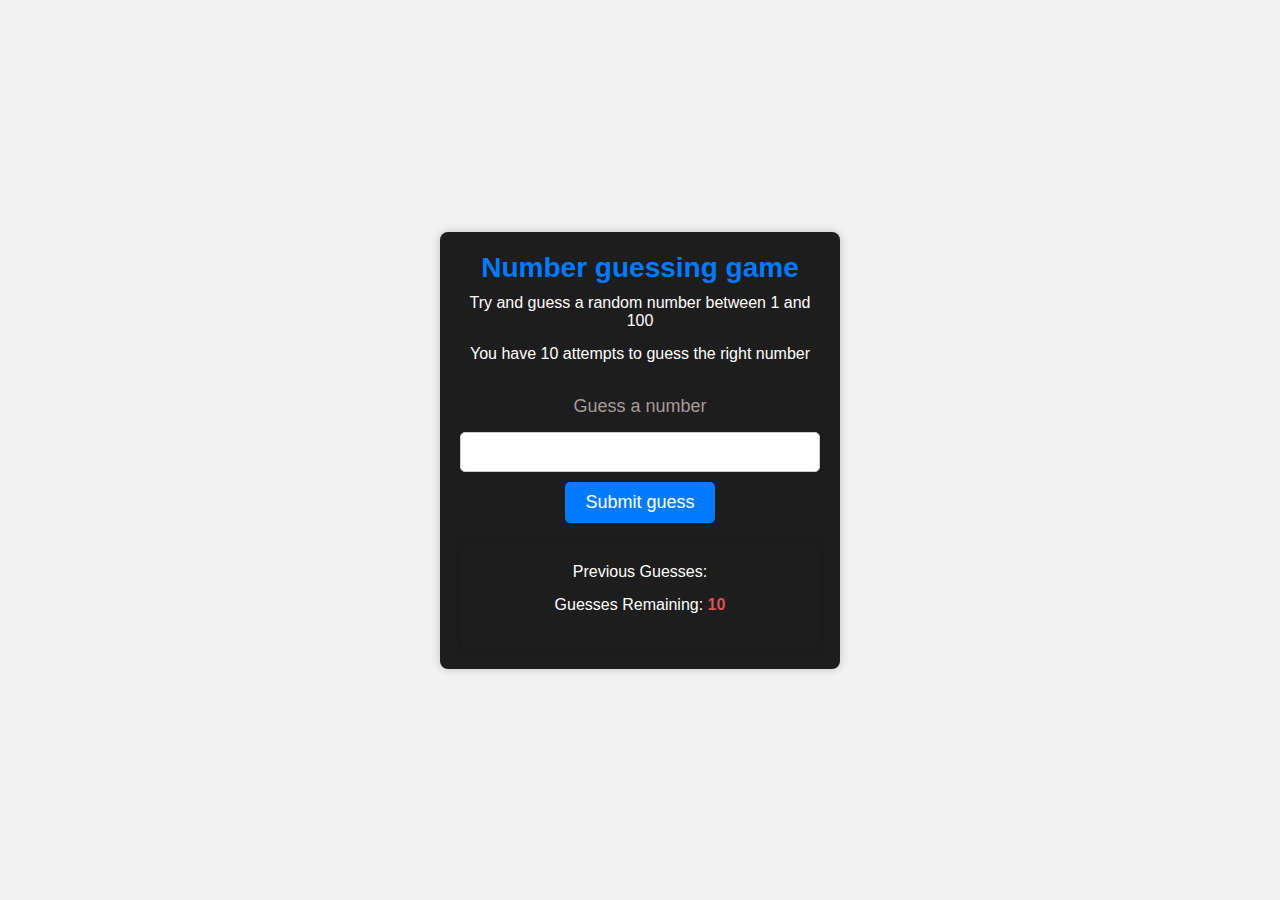
<file: 04-GuessTheNumber/index.html>
<!DOCTYPE html>
<html lang="en">
<head>
    <meta charset="UTF-8">
    <meta name="viewport" content="width=device-width, initial-scale=1.0">
    <title>Number Guessing Game</title>
    <link rel="stylesheet" href="style.css">
</head>
<body>
   <div>
    <h1>Number guessing game</h1>
    <p>Try and guess a random number between 1 and 100</p>
    <p>You have 10 attempts to guess the right number</p>
   </br>
   <form class="form">
    <label for="guessField" id="guess">Guess a number</label>
    <input type="text" id="guessField" class="guessField" />
    <input type="submit" id="sub" value="Submit guess" class="guessSubmit" />
   </form>
   <div class="resultPara">
    <p>Previous Guesses: <span class="guesses"></span></p>
    <p>Guesses Remaining: <span class="lastResult">10</span><p>
    <p class="lowOrHi"></p>
   </div>
   </div> 
   <script src="index.js"></script>
</body>
</html>
</file>
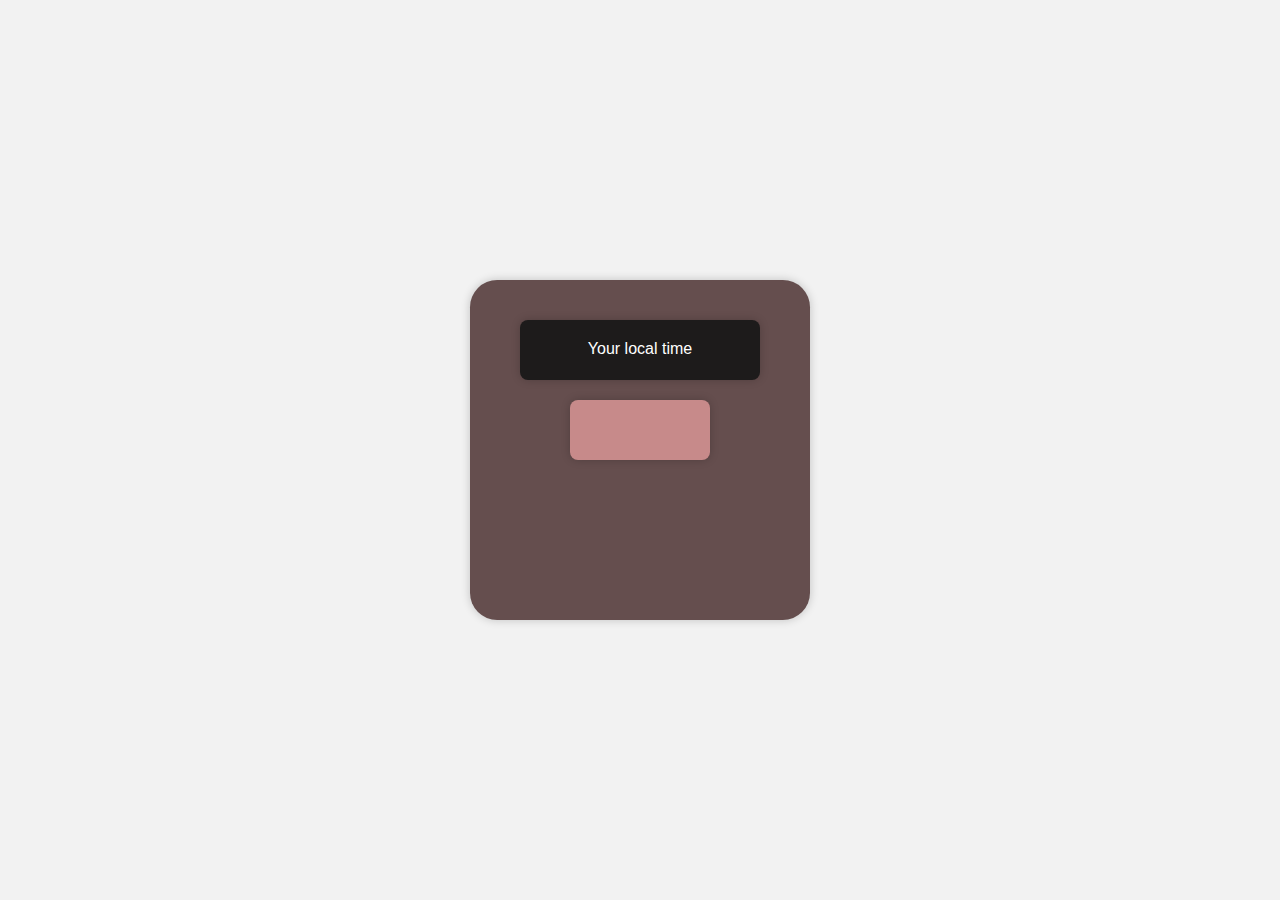
<file: 3-DigitalClock/index.html>
<!DOCTYPE html>
<html lang="en">
<head>
    <meta charset="UTF-8">
    <meta name="viewport" content="width=device-width, initial-scale=1.0">
    <link rel="stylesheet" href="style.css" />
    <title>Digital Clock</title>
</head>
<body>
    <div class="center">
        <div class="banner">Your local time</div>
        <div id="clock"></div>
    </div>
    <script src="script.js"></script>
</body>
</html>
</file>
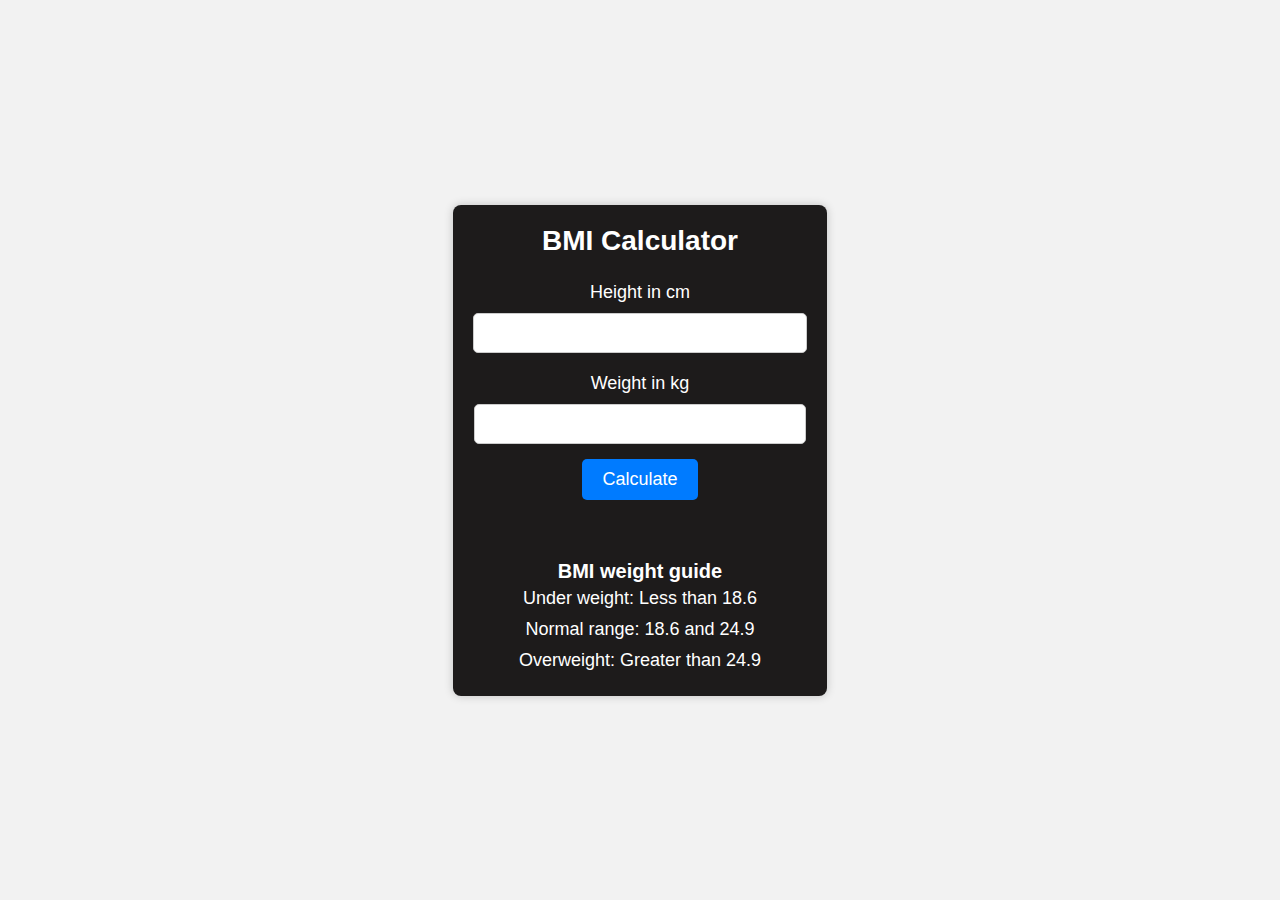
<file: BMICalculator/index.html>
<!DOCTYPE html>
<html lang="en">
<head>
    <meta charset="UTF-8">
    <meta name="viewport" content="width=device-width, initial-scale=1.0">
    <link rel="stylesheet" href="style.css" />
    <title>BMI Calculator</title>
</head>
<body>
    <div class="container">
        <h1>BMI Calculator</h1>
        <form>
            <p><label>Height in cm <input type="text" id="height" /></label></p>
            <p><label>Weight in kg <input type="text" id="weight" /></label></p>
            <button id="btn">Calculate</button>
            
            <div id="result"></div>
            <div id="validate"></div>
            <div id="weight-guide"></div>
            <h3>BMI weight guide</h3>
            <p id="under">Under weight: Less than 18.6</p>
            <p id="normal">Normal range: 18.6 and 24.9</p>
            <p id="over">Overweight: Greater than 24.9</p>
        </form>
    </div>
</body>
<script src="bmiCalculator.js"></script>
</html>
</file>
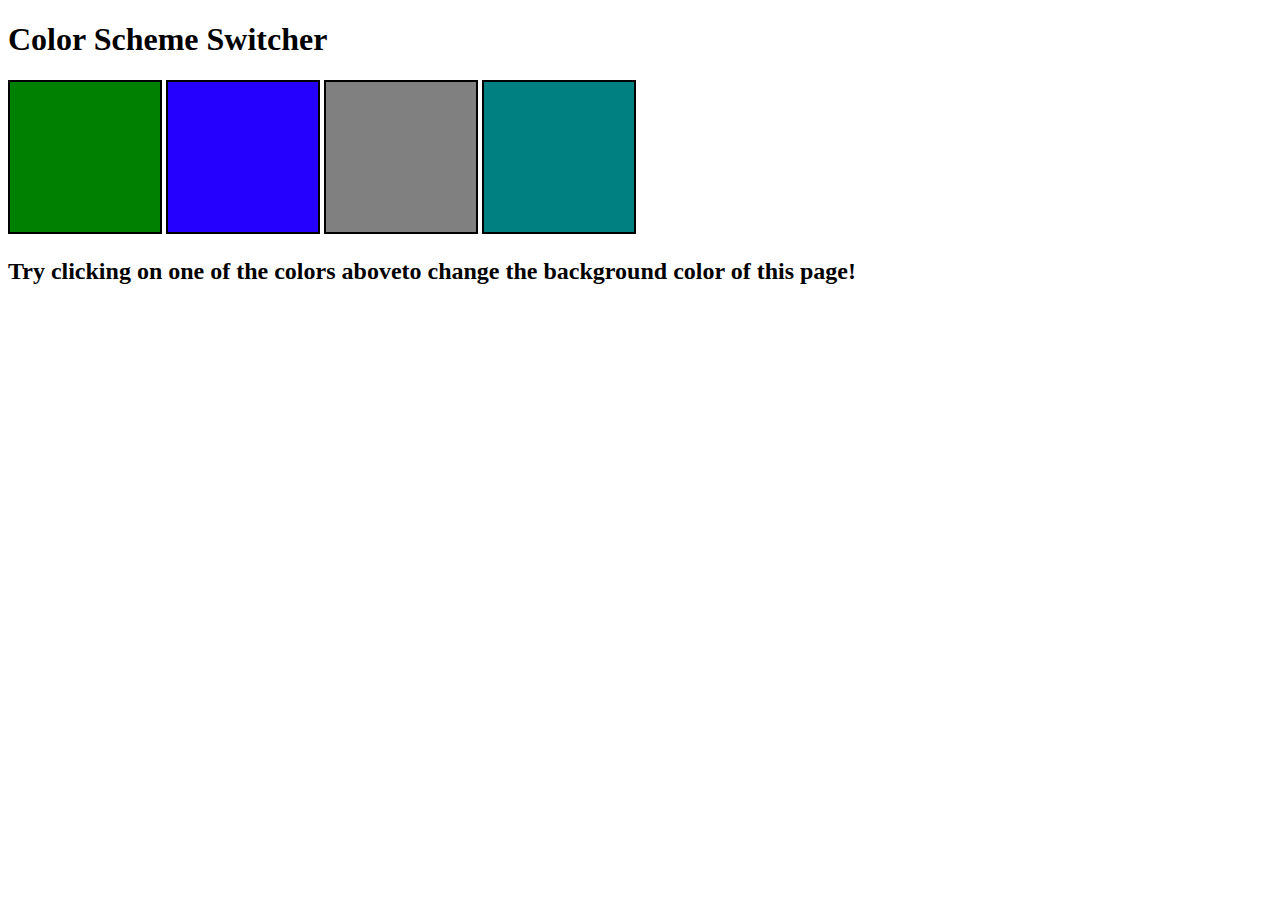
<file: colorChangerDomProject/index.html>
<!DOCTYPE html>
<html lang="en">
<head>
    <meta charset="UTF-8">
    <meta name="viewport" content="width=device-width, initial-scale=1.0">
    <link rel="stylesheet" href="style.css" />
    <title>Theme Changer</title>
    
</head>
<body>
    <div class="canvas">
        <h1>Color Scheme Switcher</h1>
        <span class="button" id="green" ></span>
        <span class="button" id="blue"></span>
        <span class="button" id="grey"></span>
        <span class="button" id="teal"></span>
        <h2>Try clicking on one of the colors above<span>to change the background color of this page!</span>
        </h2>
    </div>
    <script src="colorChanger.js"></script>
</body>
</html>
</file>
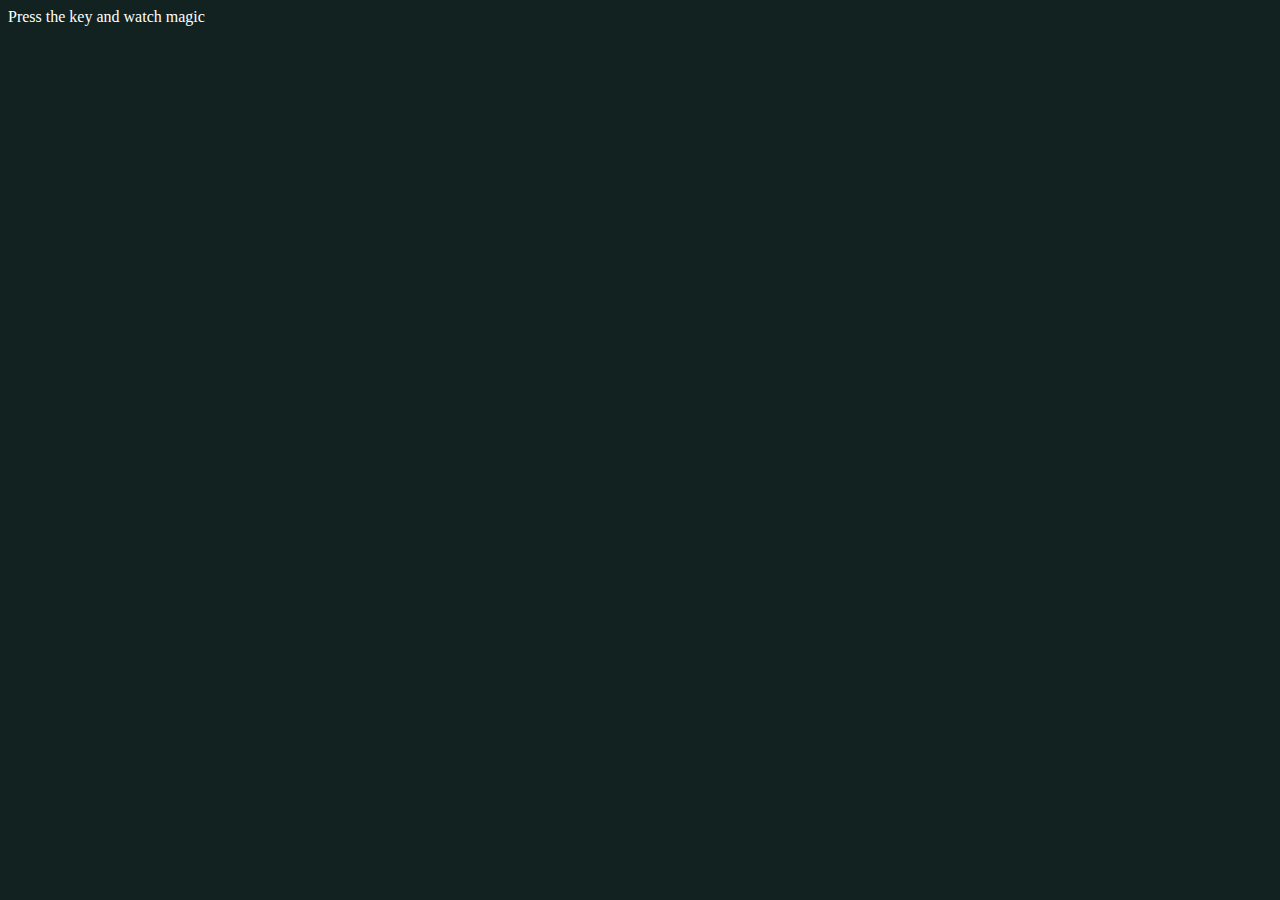
<file: keyboard-project/index.html>
<!DOCTYPE html>
<html lang="en">
<head>
    <meta charset="UTF-8">
    <meta name="viewport" content="width=device-width, initial-scale=1.0">
    <title>Keyboard Magic</title>
</head>
<body style="background-color: #112220; color: white">
    <div class="project">
        <div id="insert">
          <div class="key">Press the key and watch magic</div>
        </div>
    </div>
</body>
<script src="script.js"></script>
</html>
</file>
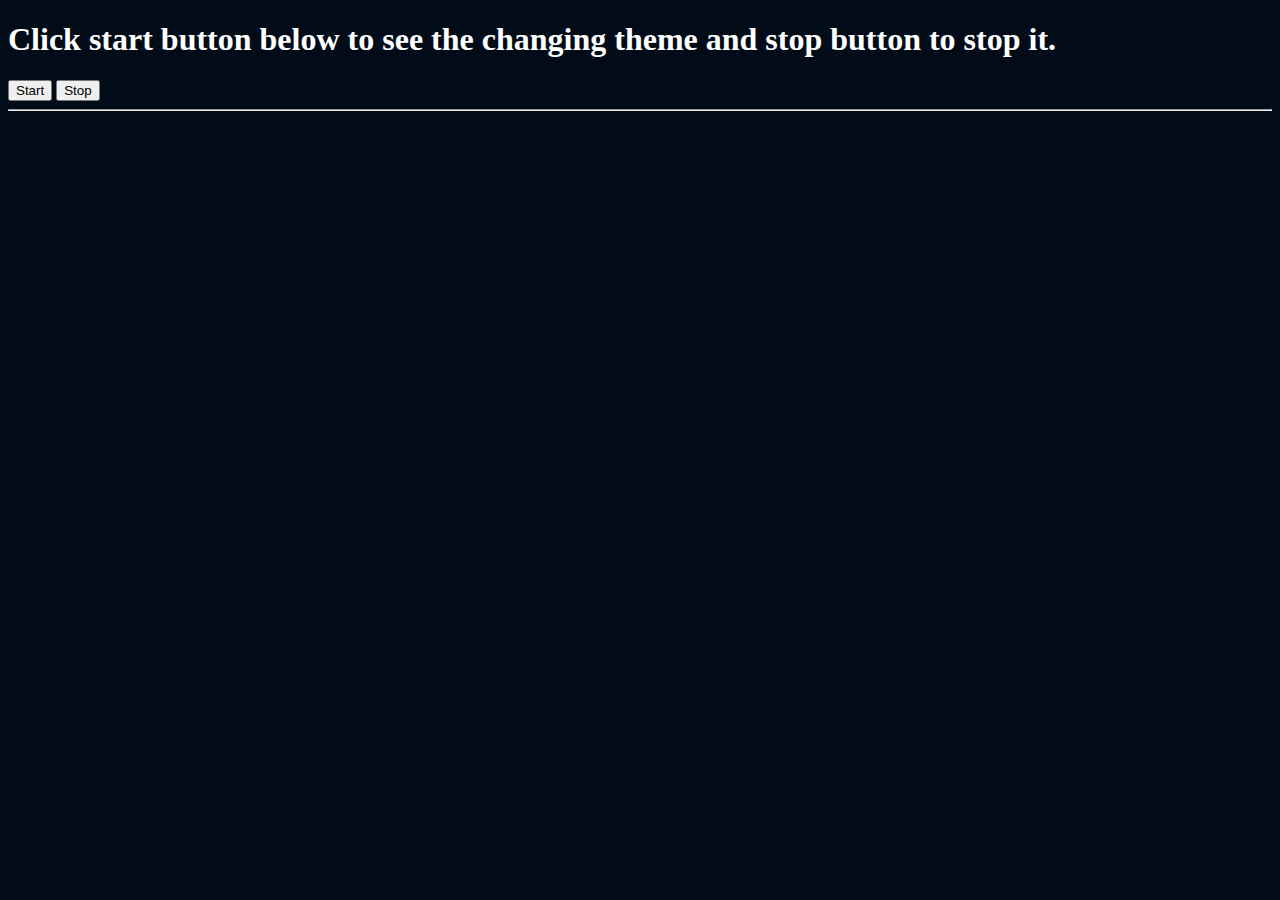
<file: randomTheme/index.html>
<!DOCTYPE html>
<html lang="en">
<head>
    <meta charset="UTF-8">
    <meta name="viewport" content="width=device-width, initial-scale=1.0">
    <title>Random Theme</title>
</head>
<body style="background-color: #020c18; color: white">
    <h1>Click start  button below to see the changing theme and stop button to stop it.</h1>
    <button id="start">Start</button>
    <button id="stop">Stop</button>
    <hr>
</body>
<script src="script.js"></script>
</html>
</file>
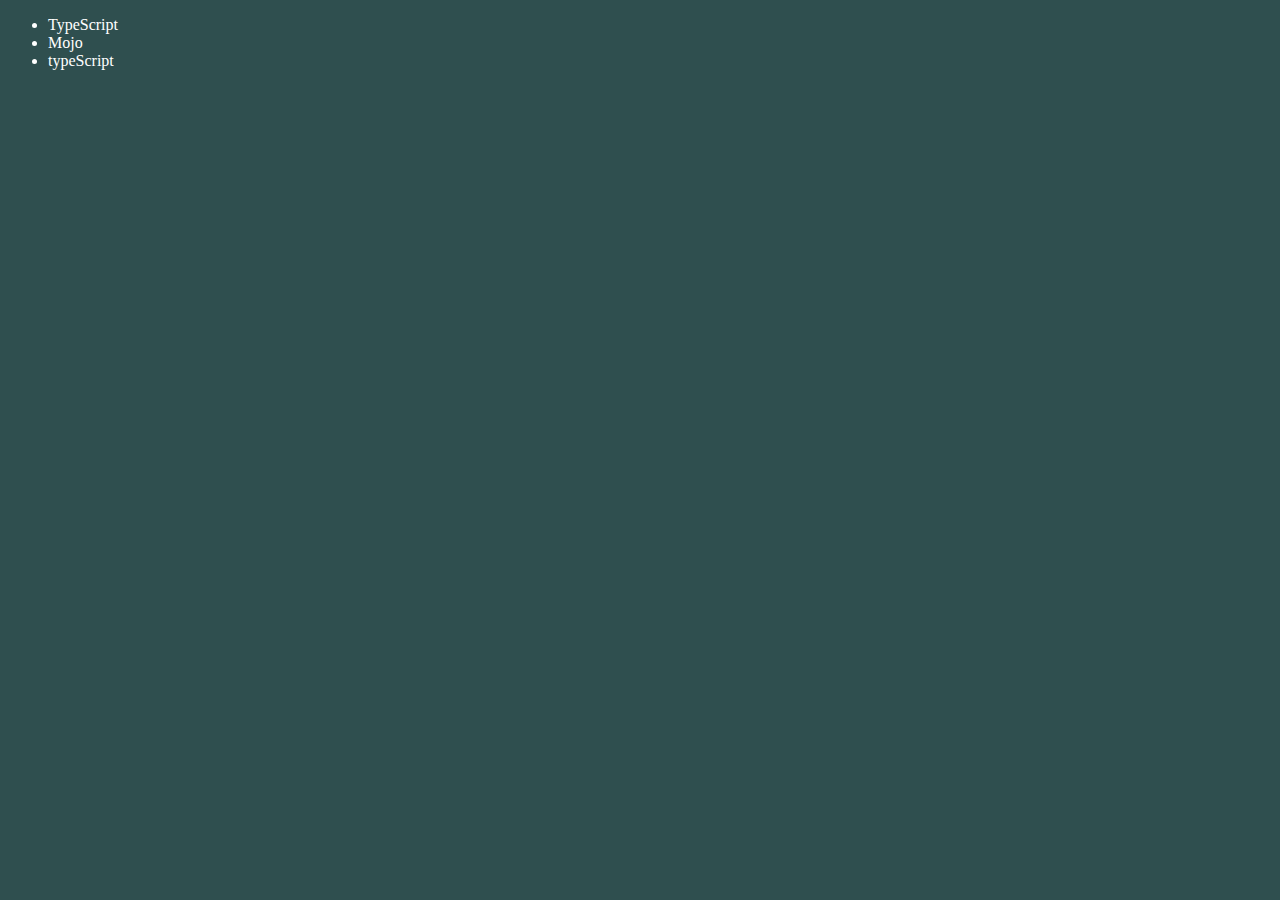
<file: 06_DOM/four.html>
<!DOCTYPE html>
<html lang="en">
<head>
    <meta charset="UTF-8">
    <meta name="viewport" content="width=device-width, initial-scale=1.0">
    <title>Document</title>
</head>
<body style="background-color: darkslategrey; color: white">
    <ul class="language">
        <li>Javascript</li>
    </ul>
</body>
<script>
function addLanguage(addLang) {
   const li = document.createElement('li')
   li.innerHTML = `${addLang}`
   document.querySelector('.language').appendChild(li)
}
addLanguage('python')
addLanguage('typeScript')

function addOptiLang(addLang){
    const li = document.createElement('li')
    li.appendChild(document.createTextNode(addLang))
    document.querySelector('.language').appendChild(li)
}
addOptiLang('golang')

// Edit
const secondLang = document.querySelector('li:nth-child(2)')
// secondLang.innerHTML = 'Mojo'
const newLi = document.createElement('li')
newLi.textContent = 'Mojo'
secondLang.replaceWith(newLi)

// Edit
const firstLang = document.querySelector('li:first-child')
firstLang.outerHTML = '<li>TypeScript</li>'

// remove
const lastLang = document.querySelector('li:last-child')
lastLang.remove()
</script>
</html>
</file>
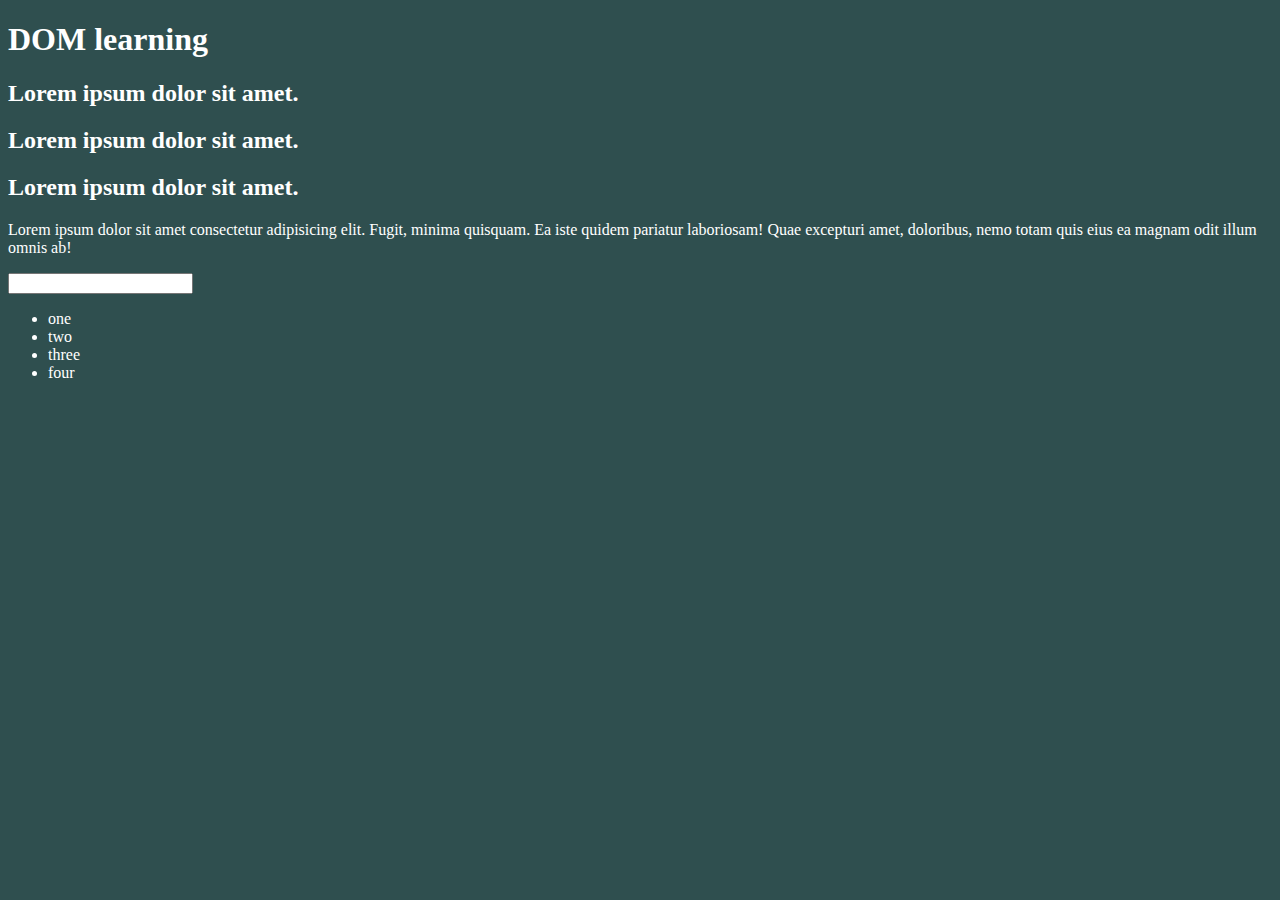
<file: 06_DOM/one.html>
<!DOCTYPE html>
<html lang="en">
<head>
    <meta charset="UTF-8">
    <meta name="viewport" content="width=device-width, initial-scale=1.0">
    <title>DOM Learning</title>
    <style>
        .bg-black{
            background-color: darkslategray;
            color: #ffffff;
        }
    </style>
</head>
<body class="bg-black">
   <div >
       <h1 id="title" class="'heading">DOM learning <span style="display: none;">Text content</span></h1>
       <h2>Lorem ipsum dolor sit amet.</h2>
       <h2>Lorem ipsum dolor sit amet.</h2>
       <h2>Lorem ipsum dolor sit amet.</h2>
       <p>Lorem ipsum dolor sit amet consectetur adipisicing elit. Fugit, minima quisquam. Ea iste quidem pariatur laboriosam! Quae excepturi amet, doloribus, nemo totam quis eius ea magnam odit illum omnis ab!</p>
       <input type=" password" name="" id="">

       <ul>
        <li class="list">one</li >
        <li class="list">two</li >
        <li class="list">three</li >
        <li class="list">four</li >
       </ul>
   </div> 
</body>
</html>
</file>
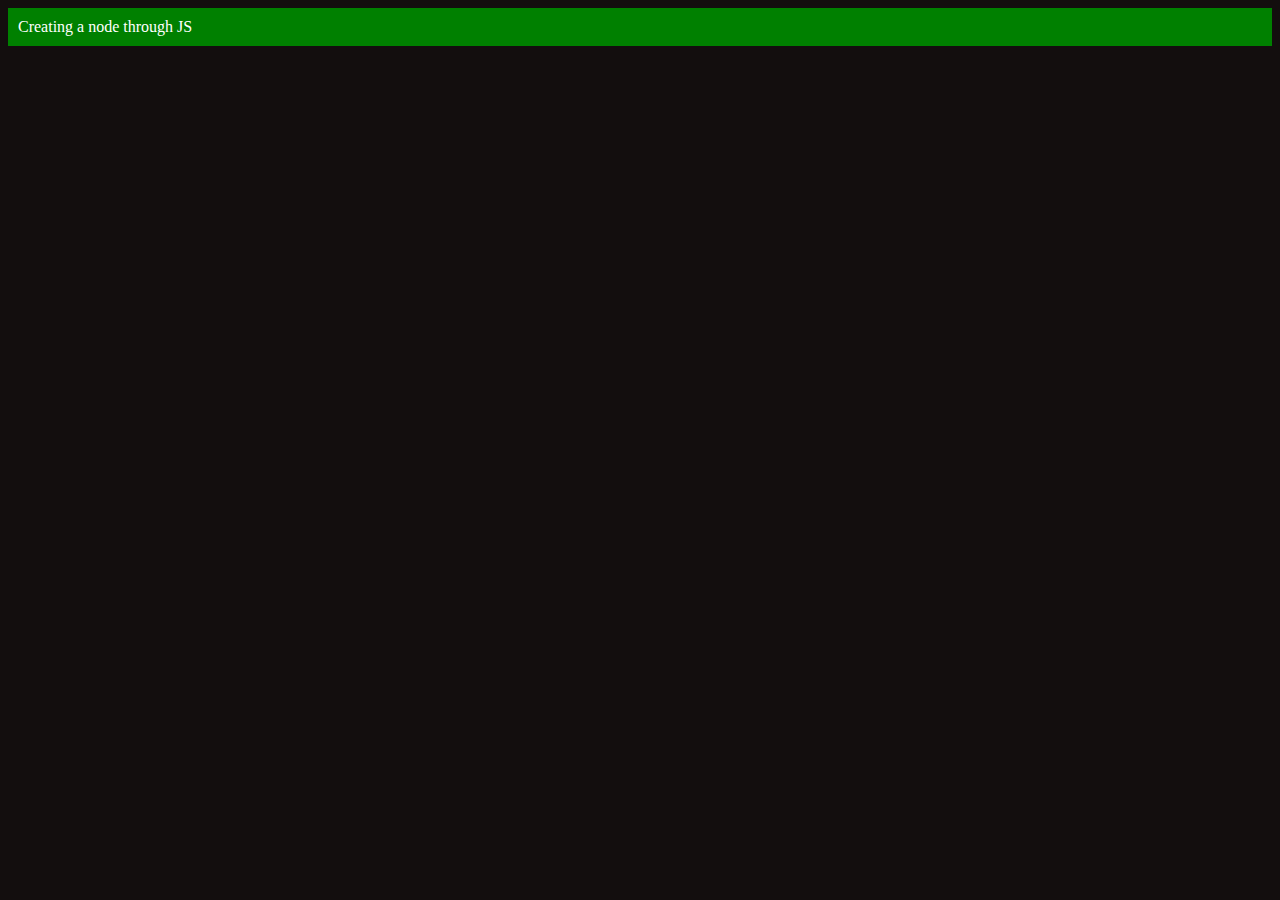
<file: 06_DOM/three.html>
<!DOCTYPE html>
<html lang="en">
<head>
    <meta charset="UTF-8">
    <meta name="viewport" content="width=device-width, initial-scale=1.0">
    <title>Create Nodes</title>
</head>
<body style="background-color: #130e0e; color: #fff">
    
</body>
<script>
    const div = document.createElement('div')
    console.log(div);
    div.className = 'main'
    div.id = Math.round( Math.random() * 10 + 1)
    div.setAttribute('title', 'generated title')
    div.style.backgroundColor = 'green'
    div.style.padding = '10px'
    // div.innerText = 'Chai aur code'
    const addText = document.createTextNode('Creating a node through JS')

    div.appendChild(addText)

    document.body.appendChild(div)
</script>
</html>
</file>
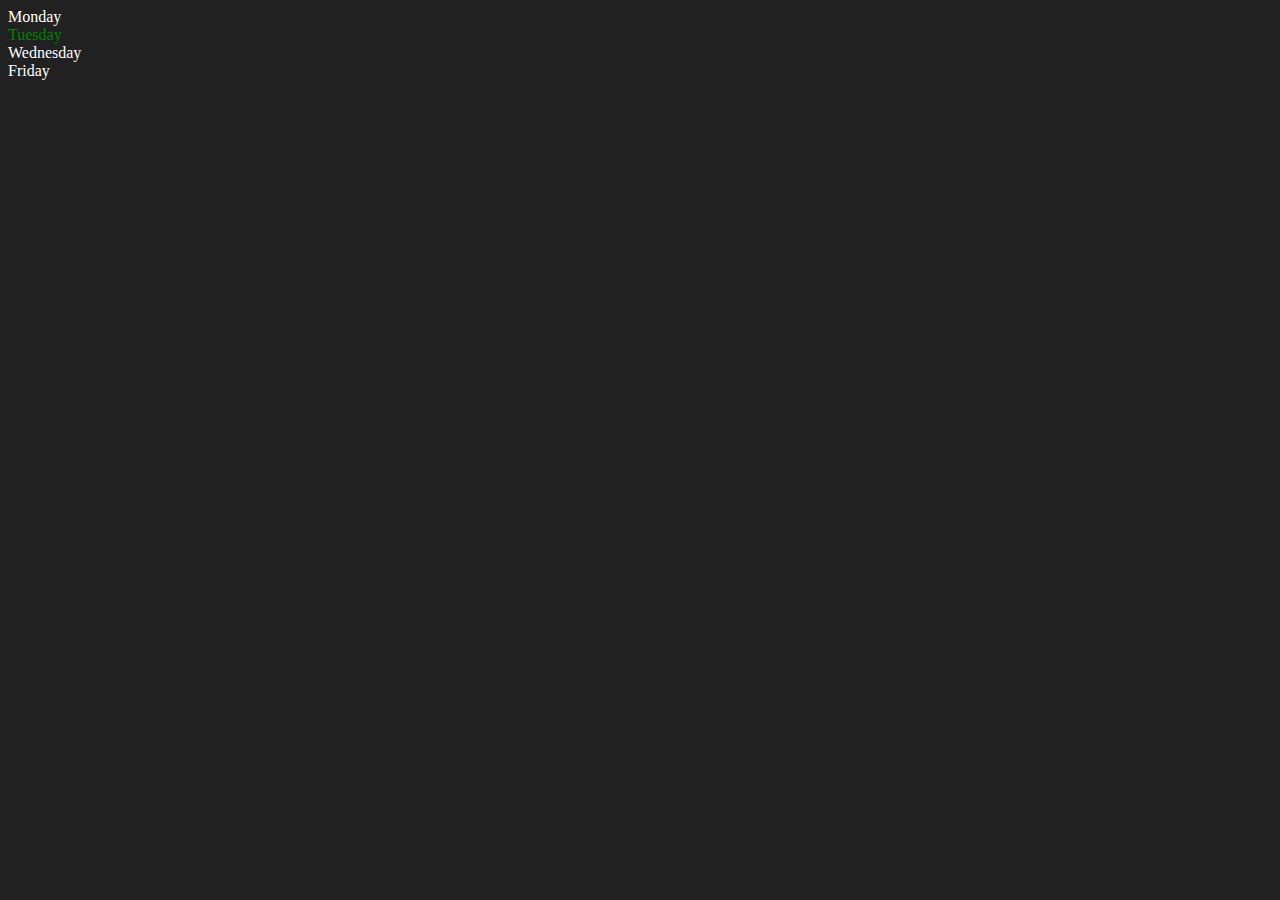
<file: 06_DOM/two.html>
<!DOCTYPE html>
<html lang="en">
<head>
    <meta charset="UTF-8">
    <meta name="viewport" content="width=device-width, initial-scale=1.0">
    <title>DOM Fresher</title>
</head>
<body style="background-color: #212121; color: white">
    <div class="parent">
        <div class="day">Monday</div>
        <div class="day">Tuesday</div>
        <div class="day">Wednesday</div>
        <div class="day">Friday</div>
    </div>
</body>
<script>
    const parent = document.querySelector('.parent')
    // console.log(parent);
    // console.log(parent.children[2].innerHTML);

    // for (let i = 0; i < parent.children.length; i++) {
    //     console.log(parent.children[i].innerHTML);
        
    // }
    parent.children[1].style.color = 'green'
    // console.log(parent.firstElementChild);
    // console.log(parent.lastElementChild);

    const dayOne = document.querySelector('.day')
    // console.log(dayOne);
    // console.log(dayOne.parentElement); 
    // console.log(dayOne.nextElementSibling);

    console.log('NODES:', parent.childNodes);
</script>
</html>
</file>
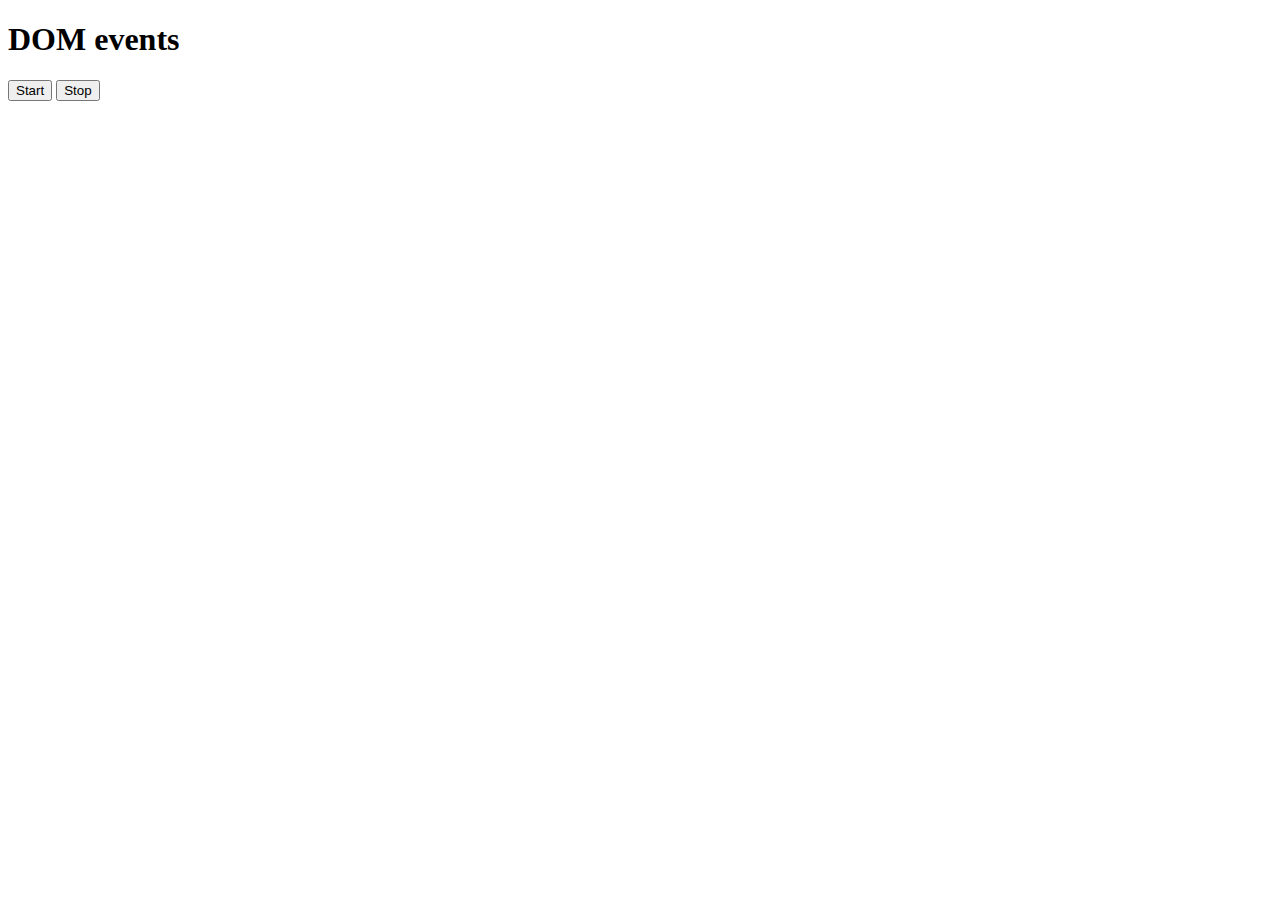
<file: 08_anotherevents/three.html>
<!DOCTYPE html>
<html lang="en">
<head>
    <meta charset="UTF-8">
    <meta name="viewport" content="width=device-width, initial-scale=1.0">
    <title>Document</title>
</head>
<body>
    <h1>DOM events</h1>
    <button id="start">Start</button>
    <button id="stop">Stop</button>
</body>
<script src="script.js"></script>
</html>
</file>
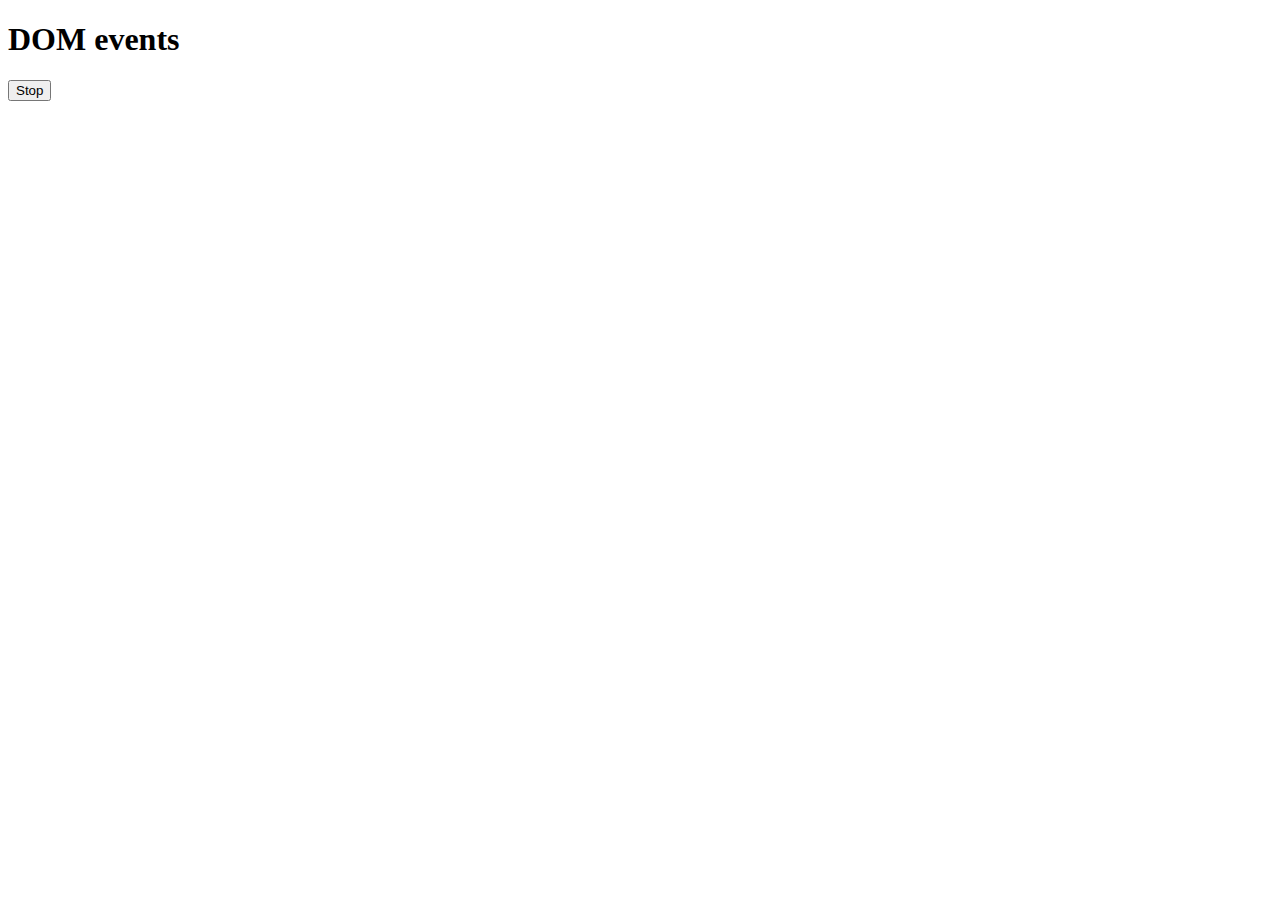
<file: 08_anotherevents/two.html>
<!DOCTYPE html>
<html lang="en">
<head>
    <meta charset="UTF-8">
    <meta name="viewport" content="width=device-width, initial-scale=1.0">
    <title>Document</title>
</head>
<body>
    <h1>DOM events</h1>
    <button id="stop">Stop</button>
</body>
<script src="script.js"></script>
</html>
</file>
<file: 3-DigitalClock/style.css>
body {
    font-family: Arial, sans-serif;
    background-color: #f2f2f2;
    display: flex;
    justify-content: center;
    align-items: center;
    height: 100vh;
    margin: 0;
  }

  .center {
    height: 300px;
    width: 300px;
    background-color: #654e4e;
    border-radius: 8%;
    box-shadow: 0 0 10px rgba(0, 0, 0, 0.2);
    padding: 20px;
    text-align: center;
    color: white;
  }

  .banner {
    
    margin:auto;
    margin-top: 20px;
      height: 20px;
      width:200px;
        background-color: #1d1b1b;
        border-radius: 8px;
        box-shadow: 0 0 10px rgba(0, 0, 0, 0.2);
        padding: 20px;
        text-align: center;
        color: white;
  }

  #clock {
    margin:auto;
    margin-top: 20px;
      height: 20px;
      width:100px;
        background-color: #c78a8a;
        border-radius: 8px;
        box-shadow: 0 0 10px rgba(0, 0, 0, 0.2);
        padding: 20px;
        text-align: center;
        color: white; 
  }
</file>
<file: colorChangerDomProject/style.css>
#green {
    display:inline-block;
    background-color: #008000;
    width: 150px;
    height: 150px;
    border: 2px solid #000000;

}
#blue {
    display:inline-block;
    background-color: #2600ff;
    width: 150px;
    height: 150px;
    border: 2px solid #000000;

}
#grey {
    display:inline-block;
    background-color: #808080;
    width: 150px;
    height: 150px;
    border: 2px solid #000000;
}
#teal {
    display:inline-block;
    background-color: #008080;
    width: 150px;
    height: 150px;
    border: 2px solid #000000;
}
</file>
<file: 04-GuessTheNumber/style.css>
/* Apply CSS Reset */
* {
    margin: 0;
    padding: 0;
    box-sizing: border-box;
  }
  
  /* Body Styles */
  body {
    font-family: Arial, sans-serif;
    background-color: #f2f2f2;
    display: flex;
    justify-content: center;
    align-items: center;
    height: 100vh;
    margin: 0;
  }
  
  /* Container Styles */
  div {
    background-color: #1d1d1d;
    border-radius: 8px;
    box-shadow: 0 0 10px rgba(0, 0, 0, 0.2);
    padding: 20px;
    text-align: center;
    max-width: 400px;
  }
  
  /* Heading Styles */
  h1 {
    font-size: 28px;
    margin-bottom: 10px;
    color: #007BFF;
  }
  
  /* Paragraph Styles */
  p {
    font-size: 16px;
    margin-bottom: 15px;
    color: #ffffff;
  }
  
  /* Form Styles */
  .form {
    display: flex;
    flex-direction: column;
    align-items: center;

  }
  
  /* Label Styles */
  label {
    font-size: 18px;
    margin-bottom: 5px;
    color: #a79a9a;
  }
  
  /* Input Styles */
  input[type="text"] {
    width: 100%;
    padding: 10px;
    margin: 10px 0;
    border: 1px solid #ccc;
    border-radius: 5px;
    font-size: 16px;
  }
  
  /* Button Styles */
  input[type="submit"] {
    background-color: #007BFF;
    color: #fff;
    border: none;
    border-radius: 5px;
    padding: 10px 20px;
    font-size: 18px;
    cursor: pointer;
    transition: background-color 0.3s;
  }
  
  input[type="submit"]:hover {
    background-color: #0056b3;
  }
  
  /* Result Paragraph Styles */
  .resultPara {
    margin-top: 20px;
    font-size: 18px;
  }
  
  /* Span Styles */
  span.guesses {
    font-weight: bold;
    color: #007BFF;
  }
  
  span.lastResult {
    font-weight: bold;
    color: #d9534f;
  }
</file>
<file: BMICalculator/style.css>
/* body {
    background: rgb(70, 67, 67);
    color: #f5f5f5;
}

.container {
    margin-top: 10%;
    margin-left: 50%;
    
}

#btn {
    margin-left: 10%;
    
} *//* Apply CSS Reset */
* {
    margin: 0;
    padding: 0;
    box-sizing: border-box;
  }
  
  /* Body Styles */
  body {
    font-family: Arial, sans-serif;
    background-color: #f2f2f2;
    display: flex;
    justify-content: center;
    align-items: center;
    height: 100vh;
    margin: 0;
  }
  
  /* Container Styles */
  .container {
    background-color: #1d1b1b;
    border-radius: 8px;
    box-shadow: 0 0 10px rgba(0, 0, 0, 0.2);
    padding: 20px;
    text-align: center;
    color: white;
  }
  
  /* Heading Styles */
  h1 {
    font-size: 28px;
    margin-bottom: 20px;
  }
  
  /* Form Styles */
  form {
    display: flex;
    flex-direction: column;
    align-items: center;
  }
  
  /* Input Styles */
  input[type="text"] {
    width: 100%;
    padding: 10px;
    margin: 10px 0;
    border: 1px solid #ccc;
    border-radius: 5px;
    font-size: 16px;
  }
  
  /* Button Styles */
  button {
    background-color: #007BFF;
    color: #fff;
    border: none;
    border-radius: 5px;
    padding: 10px 20px;
    font-size: 18px;
    cursor: pointer;
    transition: background-color 0.3s;
  }
  
  button:hover {
    background-color: #0056b3;
  }
  
  /* Result Styles */
  #result {
    margin-top: 20px;
    font-size: 24px;
  }
  
  /* Weight Guide Styles */
  #weight-guide {
    margin-top: 20px;
    font-size: 16px;
  }
  
  /* Footer Styles */
  h3 {
    font-size: 20px;
    margin-top: 20px;
  }
  
  p {
    font-size: 18px;
    margin: 5px 0;
  }
</file>
